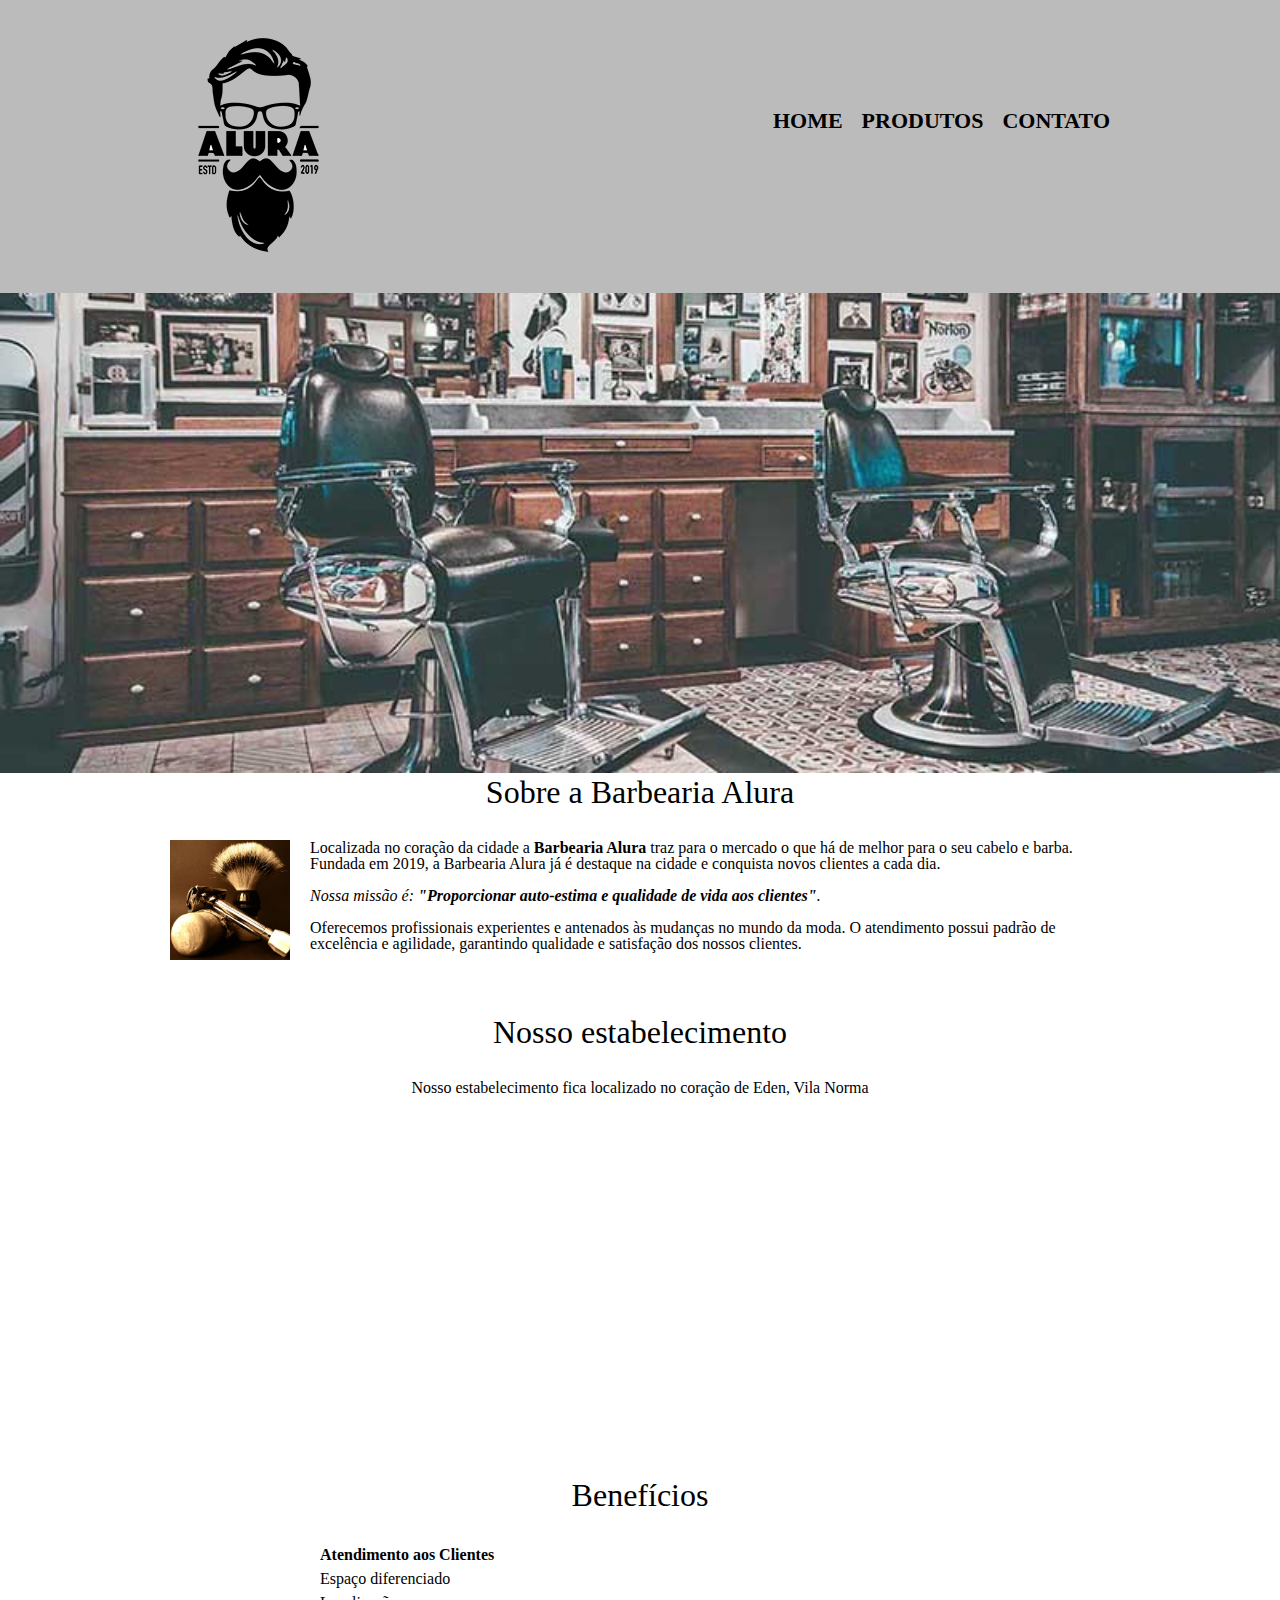
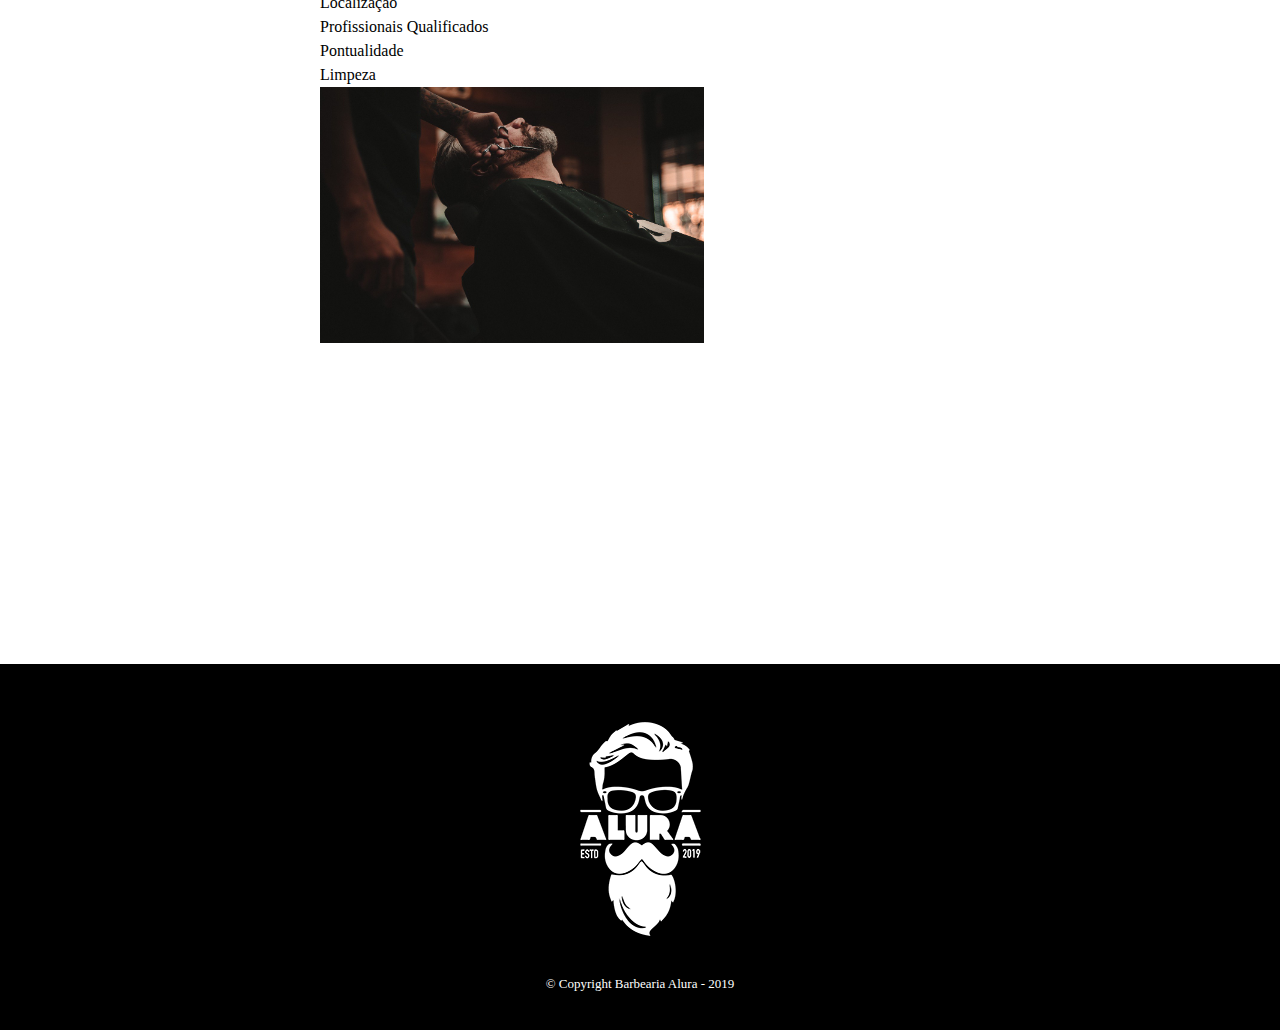
<file: index.html>
<!DOCTYPE html>
<html lang="pt-br">
	<head>
		<meta charset="UTF-8">
		<meta name="viewport" content="width=device-width">
		<title>Barbearia Alura</title>

		<link rel="stylesheet" href="reset.css">
		<link rel="stylesheet" href="style.css">
	</head>

	<body>
		<header>
			<div class="caixa">
				<h1><img src="./foto/logo.png"></h1>

				<nav>
					<ul>
						<li><a href="index.html">Home</a></li>
						<li><a href="produtos.html">Produtos</a></li>
						<li><a href="contato.html">Contato</a></li>
					</ul>
				</nav>
			</div>
		</header>

		<img class="banner" src="./foto/banner.jpg">

		<main>
			<section class="principal">
				<h2 class="titulo-principal">Sobre a Barbearia Alura</h2>

				<img class="utensilios" src="./foto/utensilios.jpg" alt="Utensilios de um barbeiro.">
		 
				<p>Localizada no coração da cidade a <strong>Barbearia Alura</strong> traz para o mercado o que há de melhor para o seu cabelo e barba. Fundada em 2019, a Barbearia Alura já é destaque na cidade e conquista novos clientes a cada dia.</p>

				<p id="missao"><em>Nossa missão é: <strong>"Proporcionar auto-estima e qualidade de vida aos clientes"</strong>.</em></p>

				<p>Oferecemos profissionais experientes e antenados às mudanças no mundo da moda. O atendimento possui padrão de excelência e agilidade, garantindo qualidade e satisfação dos nossos clientes.</p>
			</section>

			<section class="mapa">
				<h3 class="titulo-principal">Nosso estabelecimento</h3>
				<p>Nosso estabelecimento fica localizado no coração de Eden, Vila Norma</p>
				<iframe src="https://www.google.com/maps/embed?pb=!1m18!1m12!1m3!1d459.7966697033291!2d-43.401406664511846!3d-22.
				788625495632456!2m3!1f0!2f0!3f0!3m2!1i1024!2i768!4f13.1!3m3!1m2!1s0x996423fcb6b035%3A0xd32e8ddaef4385bd!2sComuni
				dade%20evang%C3%A9lica%20Vivendo%20em%20Cristo!5e0!3m2!1spt-BR!2sbr!4v1685054441210!5m2!1spt-BR!2sbr" width="100%" height="300" 
				style="border:0;" allowfullscreen="" loading="lazy" referrerpolicy="no-referrer-when-downgrade"></iframe>
			</section>

			

			<section class="beneficios">
				<h3 class="titulo-principal">Benefícios</h3>

            <div class="conteudo-beneficios">
				<ul class="lista-beneficios">
					<li class="itens">Atendimento aos Clientes</li>
					<li class="itens">Espaço diferenciado</li>
					<li class="itens">Localização</li>
					<li class="itens">Profissionais Qualificados</li>
					<li class="itens">Pontualidade</li>
					<li class="itens">Limpeza</li>
				</ul><img src="./foto/beneficios.jpg" class="imagem-beneficios">
			</div>
			</section>

			<div class="video">
		
				<iframe width="560" height="315" src="https://www.youtube.com/embed/8pWtdanVz3I" title="YouTube video player" 
				frameborder="0" allow="accelerometer; autoplay; clipboard-write; encrypted-media; gyroscope; picture-in-picture; 
				web-share" allowfullscreen></iframe>
			</div>
		</main>

		<footer>
			<img src="./foto/logo-branco.png">
			<p class="copyright">&copy; Copyright Barbearia Alura - 2019</p>
		</footer>
	</body>
</html>
</file>
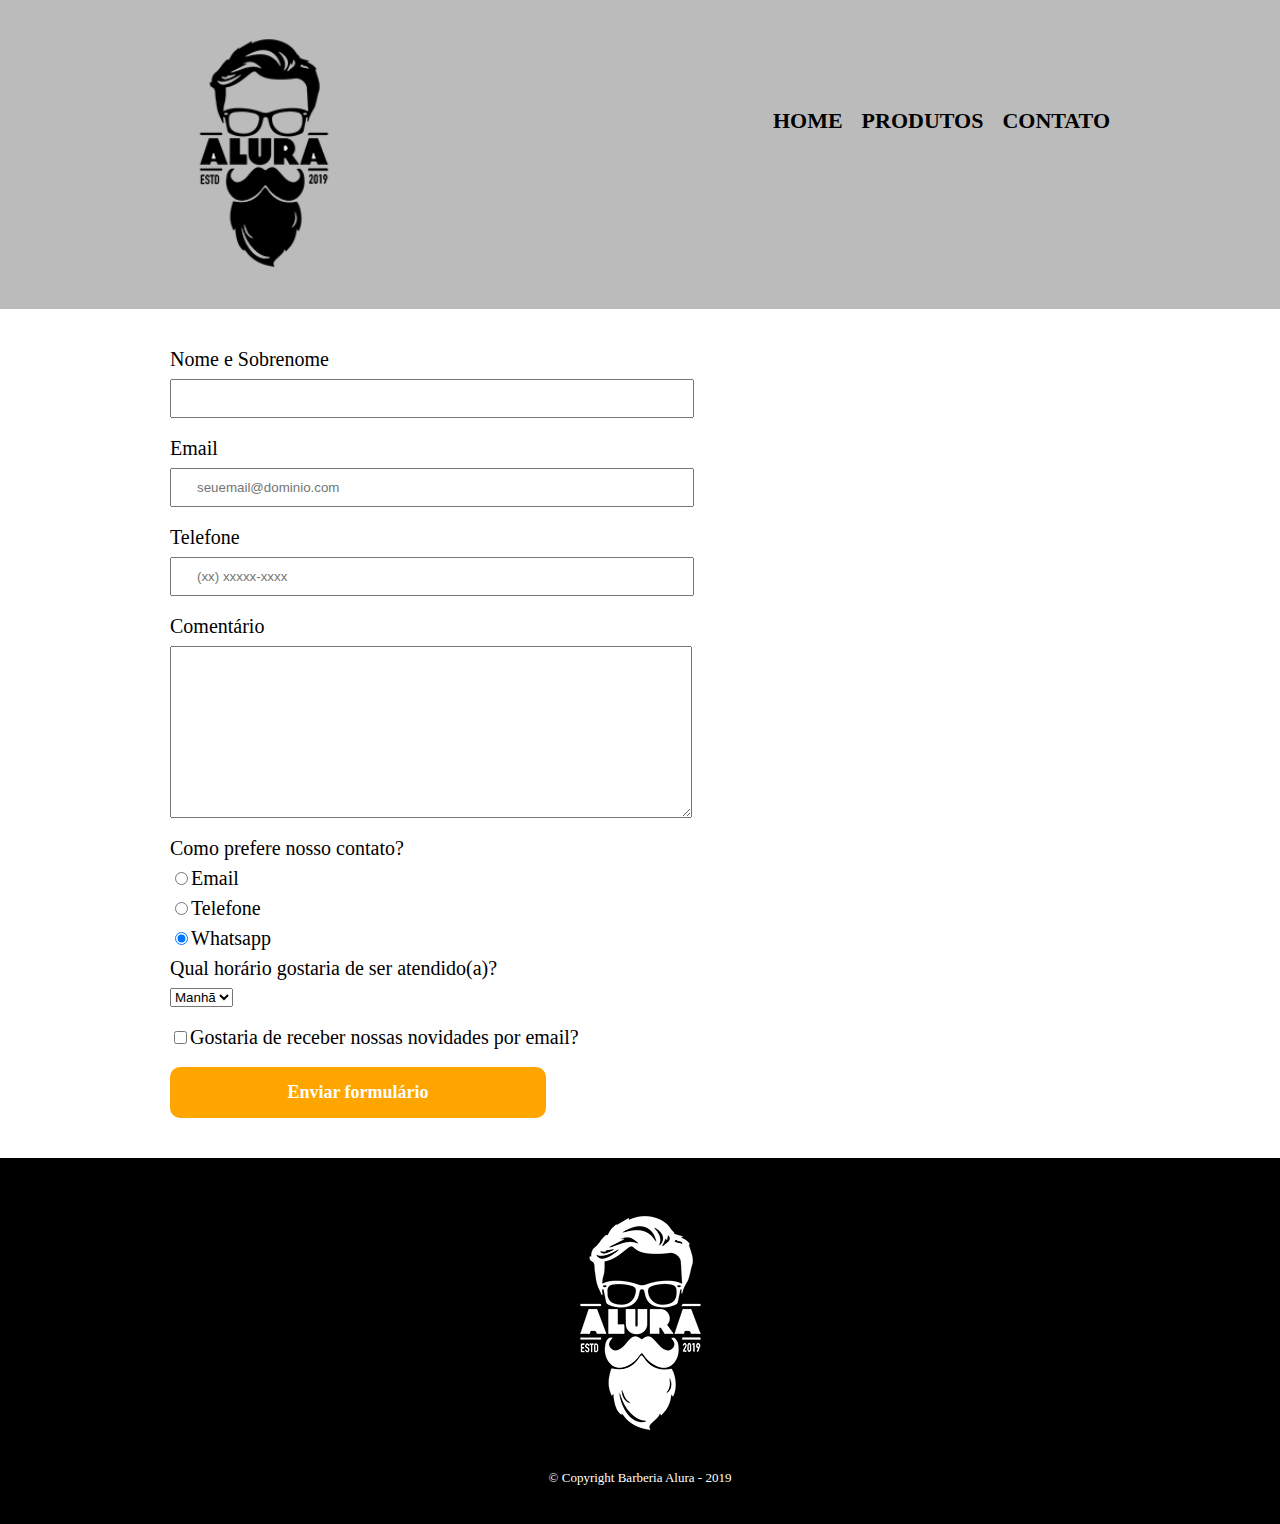
<file: contato.html>
<!DOCTYPE html>
<html>
    <head>
        <meta charset=UTF-8>
        <title> Produtos - Henr-d </title>
        
        <link rel="stylesheet" href="reset.css">
        <link rel="stylesheet" href="style.css">


    </head>
    
    <body>
            <header>
               <div class="caixa">
                <h1><img src="./foto/logo.png" width="100%" alt="Logo da Barbearia"></h1>
       
                <nav>
                     <ul>
                          <li><a href="index.html">Home</a></li>
                          <li><a href="produtos.html">Produtos</a></li>
                          <li><a href="contato.html">Contato</a></li>
                     </ul>
                </nav>
           </div>
        </header>

        <main>
            <form>
                <label for="nomesobrenome">Nome e Sobrenome</label>
                <input type="text" id="nomesobrenome" class="input-padrao" required>
                
                <label for="email">Email</label>
                <input type="email" id="email" class="input-padrao" required placeholder="seuemail@dominio.com">

                <label for="telefone">Telefone</label>
                <input type="tel" id="telefone" class="input-padrao" required placeholder="(xx) xxxxx-xxxx">
                
                <label for="comentario">Comentário</label>
                <textarea cols="70" rows="10" id="comentario" class="input-padrao" required></textarea>
                 
        <fieldset>
                     <legend>Como prefere nosso contato?</legend>
                     <label for="email-radio"><input type="radio" name="contato" value="email" id="email-radio">Email</label>
               
                     <label for="telefone-radio"><input type="radio" name="contato" value="telefone" id="telefone-radio">Telefone</label>

                     <label for="what-radio"><input type="radio" name="contato" value="what" id="what-radio" checked>Whatsapp</label>
        </fieldset>

        <fieldset>
         <legend>Qual horário gostaria de ser atendido(a)?</legend>
         <select>
            <option>Manhã</option>
            <option>Tarde</option>
            <option>Noite</option>
         </select>
        </fieldset>


                <label  class="checkbox"><input type="checkbox">Gostaria de receber nossas novidades por email?</label>

                <input type="submit" value="Enviar formulário" class="enviar">
            </form>
        </main>

        <footer>
          <img src="./foto/logo-branco.png" alt="Logo da Barbearia">
           <p class="copyright"> &copy; Copyright Barberia Alura - 2019</p>
          

       </footer>
   </body>
</html>
</file>
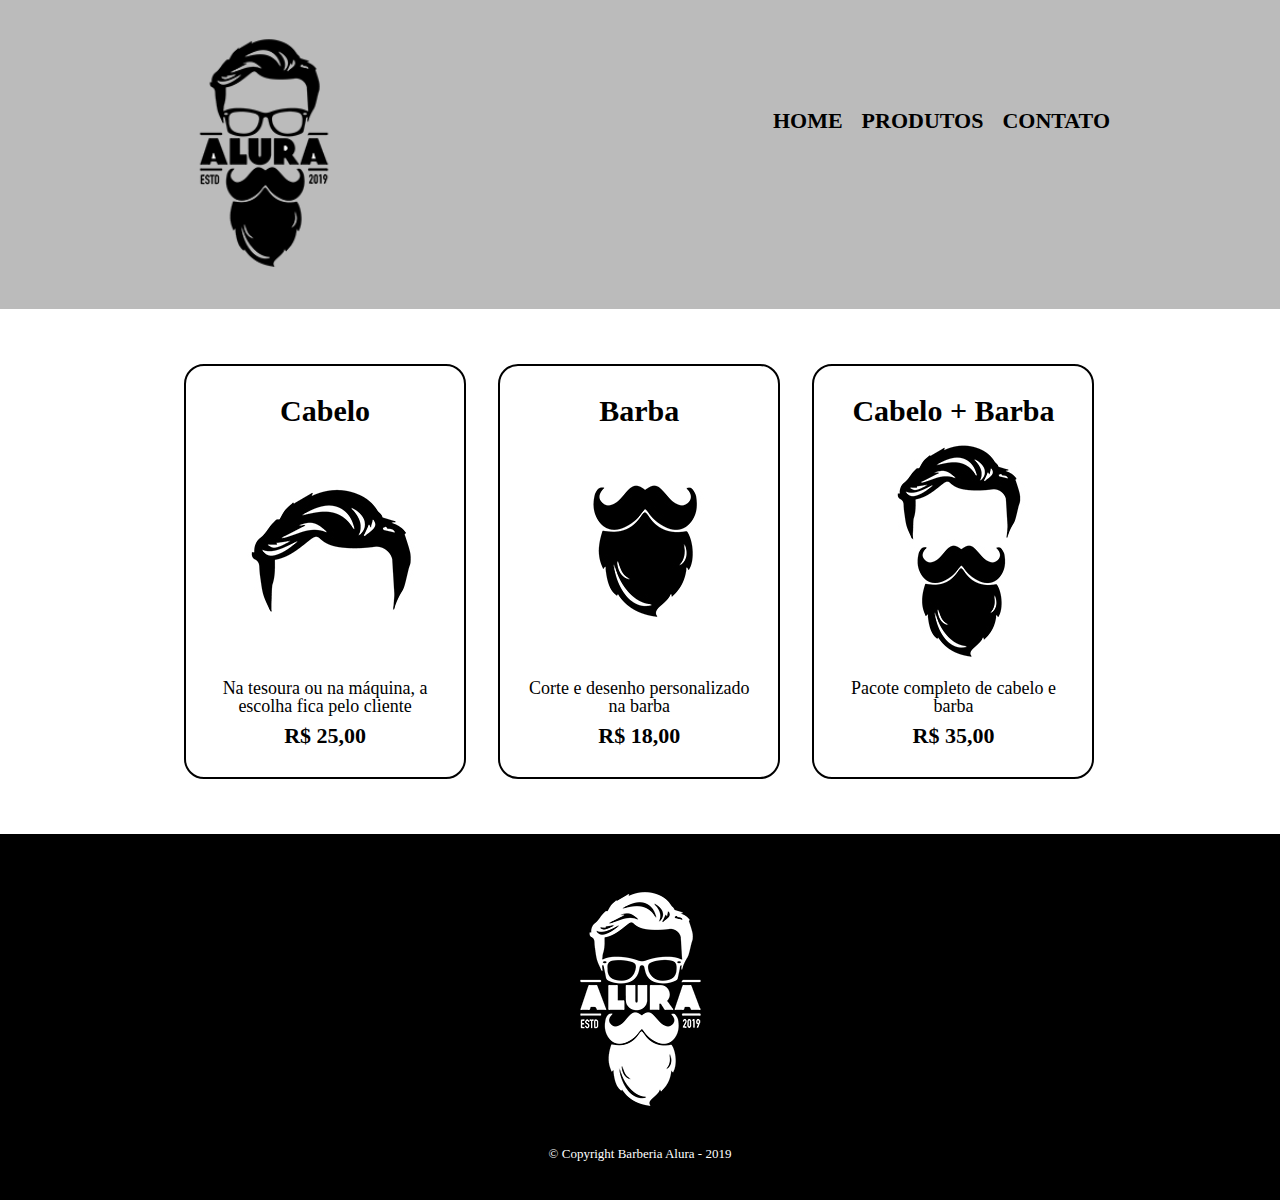
<file: produtos.html>
<!DOCTYPE html>
<html>
    <head>
        <meta charset=UTF-8>
        <title> Produtos - Henr-d </title>
        
        <link rel="stylesheet" href="reset.css">
        <link rel="stylesheet" href="produtos.css">


    </head>
    
    <body>
            <header>
               <div class="caixa">
                <h1><img src="./foto/logo.png" width="100%"></h1>
       
                <nav>
                     <ul>
                          <li><a href="index.html">Home</a></li>
                          <li><a href="produtos.html">Produtos</a></li>
                          <li><a href="contato.html">Contato</a></li>
                     </ul>
                </nav>
           </div>
        </header>

        <main>
        <ul class="produtos">
    <li>
        <h2>Cabelo</h2>
        <img src="./foto/cabelo.jpg">
        <p class="produto-descricao">Na tesoura ou na máquina, a escolha fica pelo cliente</p>
        <p class="produto-preco">R$ 25,00</p>
    </li>

    <li>
        <h2>Barba</h2>
        <img src="./foto/barba.jpg">
        <p class="produto-descricao">Corte e desenho personalizado na barba</p>
        <p class="produto-preco">R$ 18,00</p>
    </li>

    <li>
        <h2>Cabelo + Barba</h2>
        <img src="./foto/cabelo+barba.jpg">
        <p class="produto-descricao">Pacote completo de cabelo e barba</p>
        <p class="produto-preco">R$ 35,00</p>
    </li>

        </ul>
        </main>
        
        <footer>
           <img src="./foto/logo-branco.png">
            <p class="copyright"> &copy; Copyright Barberia Alura - 2019</p>
           

        </footer>
    </body>

</html>
</file>
<file: style.css>
body{
 font-family:"Bahnschrift";
}
header{
    background: #bbbbbb;
    padding: 20px 0px;

}

.caixa{
    
    position: relative;
    width: 940px;
    margin: 0 auto;
}
nav{
    position: absolute;
    top: 90px;
    right: 0;
}
nav li { 
    display:inline;
    margin: 0 0 0 15px;
}

nav a {
    text-transform:uppercase;
    color: #000000;
    font-weight: bold;
    font-size: 22px;
    text-decoration: none;
    
} 

nav a:hover {
    color: #ffbb00;
    text-decoration: underline;
}

h1{
    width: 20%;
}

footer{
    text-align: center;   
    background-color: #000000;
    padding: 40px 0;
}

.copyright{
color: #ffffff;
font-size: 13px;
margin: 20px 0 0;
}

main{
    width: 940px;
    margin: auto;
}
form{
    margin: 40px 0;
}

form label, form legend{
    display: block;
    font-size: 20px;
    margin: 0 0 10px;

}

.input-padrao{
    display: block;
    margin: 0 0 20px;
    padding: 10px 25px;
    width: 50%;
}

.checkbox {
    margin: 20px 0;
}

.enviar {
    text-align: center;
    width: 40%;
    padding: 15px 0;
    background: orange;
    color: white;
    font-weight: bold;
    font-size: 18px;
    font-family: "LEMON MILK";
    border: none;
    border-radius: 10px;
    transition: 2s all;
    cursor:pointer
}

.enviar:hover{
    background: red;
    transform: scale(1.2);
    transform: rotate(2deg);
}

.banner{
    width: 100%;
}

.titulo-principal{
    text-align: center;
    font-size: 2em;
    margin: 0 0 1em;
    clear: left;
}

.principal p{
margin: 0 0 1em;
}

.principal strong{
    font-weight: bold;
}

.principal em{
    font-style: italic;
}

.utensilios{
     width: 120px;
     float: left;
     margin: 0 20px 20px 0;

}

.mapa{
    padding: 3em 0;
}

.mapa p{
    margin: 0 0 2em;
    text-align: center;
}

.conteudo-beneficios{
    width: 640px;
    margin: 0 auto;
}

.lista-beneficos{
    width: 40%;
    display: inline-block;
    vertical-align: top;
}

.itens{
    line-height: 1.5;
}

.itens:first-child{
    font-weight: bold;
}
.imagem-beneficios{
    width: 60%;
}



.video{
    width: 560px;
    width: 1em auto;
}

@media screen and (max-width: 480px) {
 
    .caixa, .principal, .conteudo-beneficios, .mapa-conteudo, video {
        width: auto;
    }

    h1{
        text-align: center;
    }
    
    nav{
        position: static;
    }

    .lista-beneficos, .imagem-beneficios{
        width: 100%;
    }

}
</file>
<file: produtos.css>
header{
    background: #bbbbbb;
    padding: 20px 0px;
}

.caixa{
    
    position: relative;
    width: 940px;
    margin: 0 auto;
}

nav{
    position: absolute;
    top: 90px;
    right: 0;
}
nav li { 
    display:inline;
    margin: 0 0 0 15px;

}

nav a {
    text-transform:uppercase;
    color: #000000;
    font-weight: bold;
    font-size: 22px;
    text-decoration: none;
    
} 

nav a:hover {
    color: #00ffbf;
    text-decoration: underline;
  
} 
h1{
    width: 20%;
}

.produtos{
    width: 940px;
    margin: 0 auto;
    padding: 55px 0px;
}
.produtos li{
    text-align: center;
    display: inline-block;
    width: 30%;
    vertical-align: top;
    margin:0 1.5%;
    padding: 30px 20px;
    box-sizing: border-box;
    border:2px solid #000000;
    border-radius: 20px;
}

.produtos li:hover{
    border-color: #00ffbf;
}

.produtos li:hover h2{
    font-size: 34px ;
}
.produtos h2{
    font-size: 30px;
    font-weight:bold;
}

.produto-preco{
    font-weight:bold;
    font-size: 22px;
    margin: 10px 0 0;
}

.produto-descricao{
    font-size: 18px
}

footer{
    text-align: center;   
    background-color: #000000;
    padding: 40px 0;
}

.copyright{
color: #ffffff;
font-size: 13px;
margin: 20px 0 0;
}
</file>
